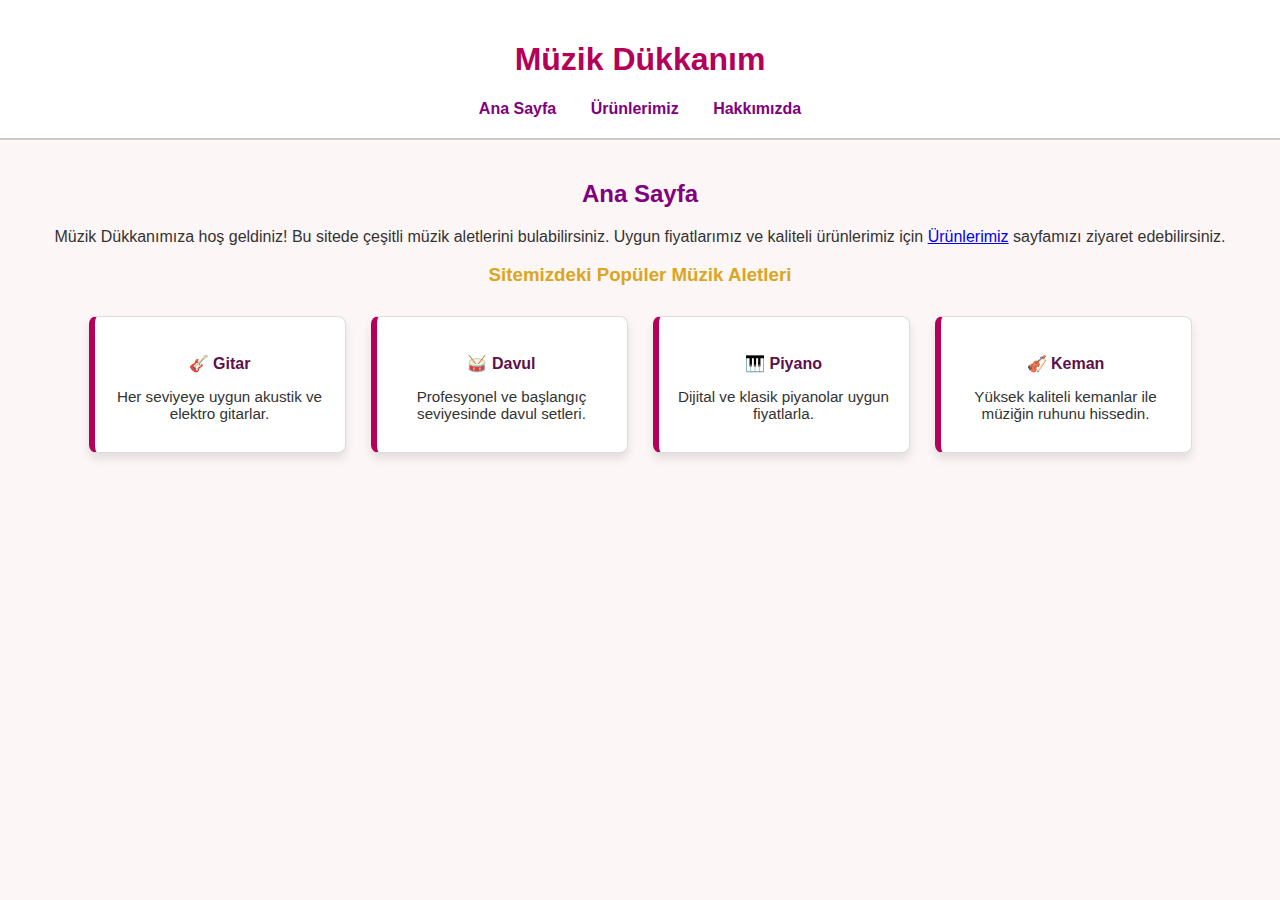
<file: music-shop/index.html>
<!DOCTYPE html>
<html lang="tr">
<head>
  <meta charset="UTF-8">
  <title>Ana Sayfa | Müzik Dükkanım</title>
  <link rel="stylesheet" href="style.css">
</head>
<body>
  <header>
    <h1>Müzik Dükkanım</h1>
    <nav>
      <a href="index.html">Ana Sayfa</a>
      <a href="products.html">Ürünlerimiz</a>
      <a href="about.html">Hakkımızda</a>
    </nav>
  </header>
  <main>
    <h2 style="color: purple;">Ana Sayfa</h2>
    <p>Müzik Dükkanımıza hoş geldiniz! Bu sitede çeşitli müzik aletlerini bulabilirsiniz. Uygun fiyatlarımız ve kaliteli ürünlerimiz için <a href="products.html">Ürünlerimiz</a> sayfamızı ziyaret edebilirsiniz.</p>

    <h3 style="color: goldenrod;">Sitemizdeki Popüler Müzik Aletleri</h3>
    
    <div class="instrument-grid">
      <div class="instrument-card">
        <h4>🎸 Gitar</h4>
        <p>Her seviyeye uygun akustik ve elektro gitarlar.</p>
      </div>
      <div class="instrument-card">
        <h4>🥁 Davul</h4>
        <p>Profesyonel ve başlangıç seviyesinde davul setleri.</p>
      </div>
      <div class="instrument-card">
        <h4>🎹 Piyano</h4>
        <p>Dijital ve klasik piyanolar uygun fiyatlarla.</p>
      </div>
      <div class="instrument-card">
        <h4>🎻 Keman</h4>
        <p>Yüksek kaliteli kemanlar ile müziğin ruhunu hissedin.</p>
      </div>
    </div>
  </main>
</body>
</html>
</file>
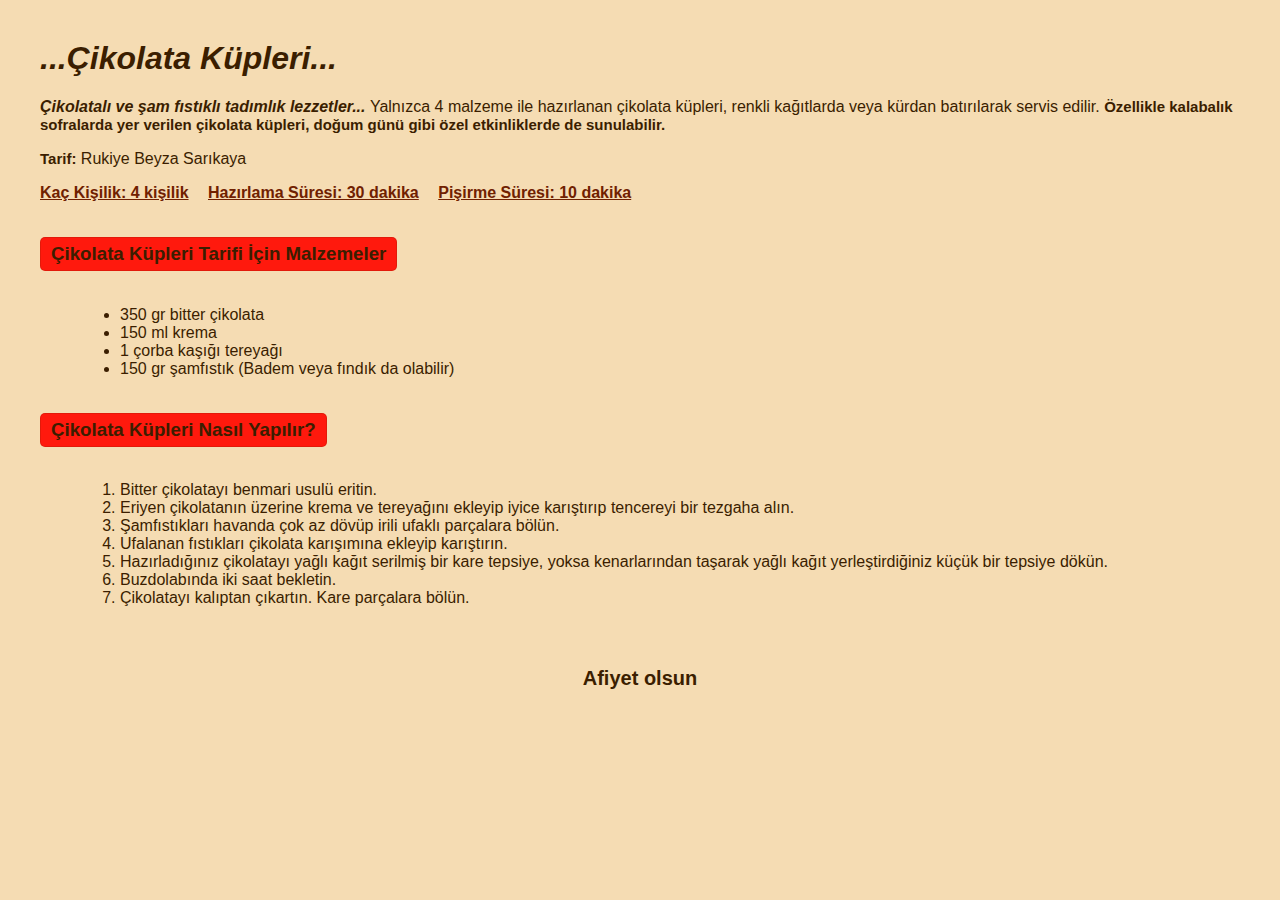
<file: tarif/index.html>
<!DOCTYPE html>
<html lang="tr">
<head>
  <meta charset="UTF-8">
  <title>Çikolata Küpleri</title>
  <style>
    body {
      background-color: #f5dcb3;
      font-family: Arial, sans-serif;
      color: #3b1e00;
      margin: 40px;
    }
    h1 {
      font-style: italic;
    }
    i {
      font-weight: bold;
    }
    b {
      font-size: 15px;
    }
    a {
      color: #702000;
       text-decoration: underline; /* ALT ÇİZGİ EKLER */
      font-weight: bold;
      margin-right: 15px;
    }
    ul, ol {
      margin-left: 40px;
    }
    .bold-head {
      background-color: #ff190d;
      display: inline-block;
      padding: 5px 10px;
      border-radius: 5px;
      border: 1px solid #70200033;
    }
    .center {
      text-align: center;
      margin-top: 60px;
      font-size: 20px;
      font-weight: bold;
    }
  </style>
</head>
<body>

  <h1>...Çikolata Küpleri...</h1>

  <p><i>Çikolatalı ve şam fıstıklı tadımlık lezzetler... </i>
  Yalnızca 4 malzeme ile hazırlanan çikolata küpleri, renkli kağıtlarda veya kürdan batırılarak servis edilir. 
  <b>Özellikle kalabalık sofralarda yer verilen çikolata küpleri, doğum günü gibi özel etkinliklerde de sunulabilir.</b></p>

  <p><b>Tarif:</b> Rukiye Beyza Sarıkaya</p>

  <p>
    <a href="#">Kaç Kişilik: 4 kişilik</a>
    <a href="#">Hazırlama Süresi: 30 dakika</a>
    <a href="#">Pişirme Süresi: 10 dakika</a>
  </p>

  <h3 class="bold-head">Çikolata Küpleri Tarifi İçin Malzemeler</h3>
  <ul>
    <li>350 gr bitter çikolata</li>
    <li>150 ml krema</li>
    <li>1 çorba kaşığı tereyağı</li>
    <li>150 gr şamfıstık (Badem veya fındık da olabilir)</li>
  </ul>

  <h3 class="bold-head">Çikolata Küpleri Nasıl Yapılır?</h3>
  <ol>
    <li>Bitter çikolatayı benmari usulü eritin.</li>
    <li>Eriyen çikolatanın üzerine krema ve tereyağını ekleyip iyice karıştırıp tencereyi bir tezgaha alın.</li>
    <li>Şamfıstıkları havanda çok az dövüp irili ufaklı parçalara bölün.</li>
    <li>Ufalanan fıstıkları çikolata karışımına ekleyip karıştırın.</li>
    <li>Hazırladığınız çikolatayı yağlı kağıt serilmiş bir kare tepsiye, yoksa kenarlarından taşarak yağlı kağıt yerleştirdiğiniz küçük bir tepsiye dökün.</li>
    <li>Buzdolabında iki saat bekletin.</li>
    <li>Çikolatayı kalıptan çıkartın. Kare parçalara bölün.</li>
  </ol>

  <div class="center">Afiyet olsun</div>

</body>
</html>
</file>
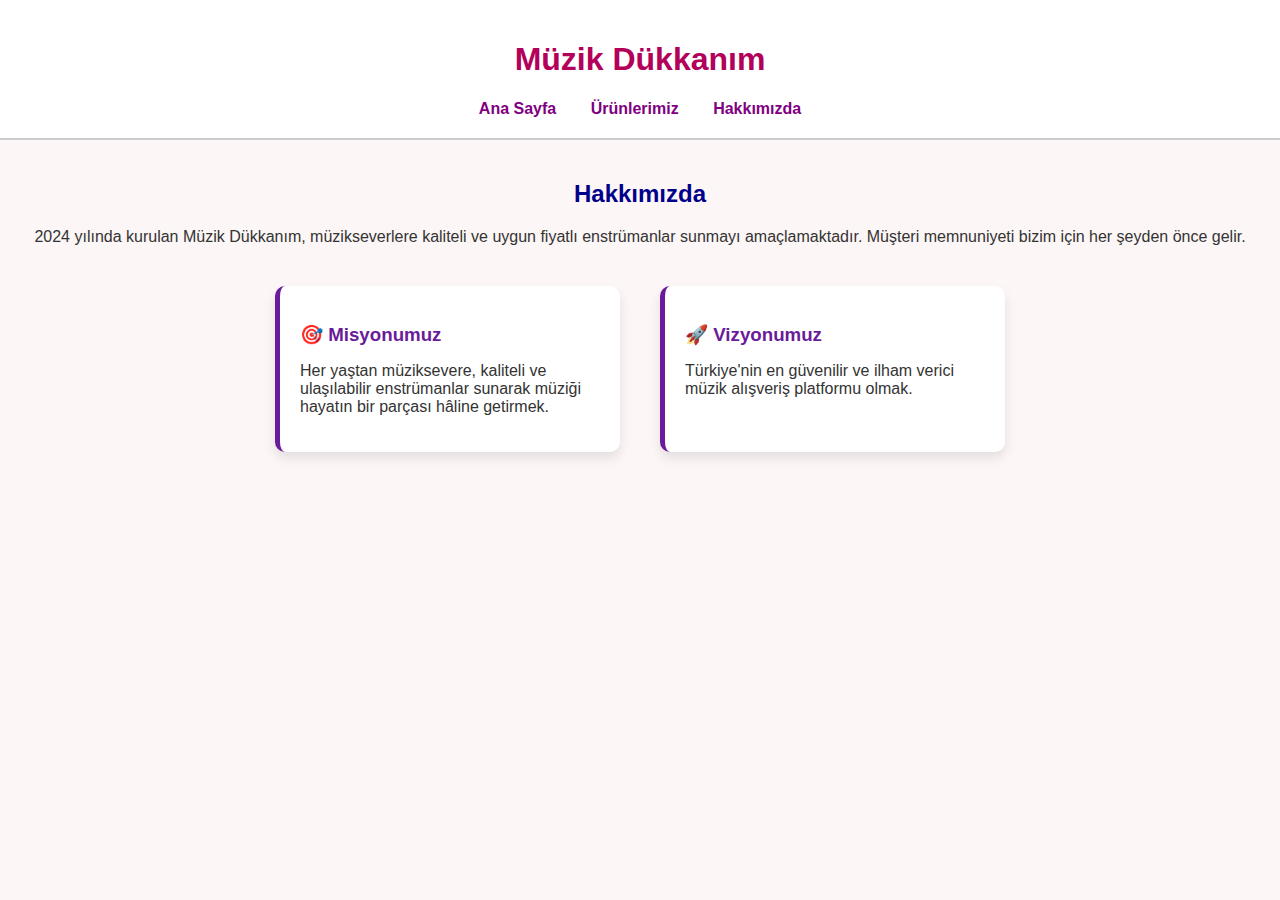
<file: music-shop/about.html>
<!DOCTYPE html>
<html lang="tr">
<head>
  <meta charset="UTF-8">
  <title>Hakkımızda | Müzik Dükkanım</title>
  <link rel="stylesheet" href="style.css">
</head>
<body>
  <header>
    <h1>Müzik Dükkanım</h1>
    <nav>
      <a href="index.html">Ana Sayfa</a>
      <a href="products.html">Ürünlerimiz</a>
      <a href="about.html">Hakkımızda</a>
    </nav>
  </header>
  <main>
    <h2 style="color: darkblue;">Hakkımızda</h2>
    <p>2024 yılında kurulan Müzik Dükkanım, müzikseverlere kaliteli ve uygun fiyatlı enstrümanlar sunmayı amaçlamaktadır. Müşteri memnuniyeti bizim için her şeyden önce gelir.</p>

    <section class="mission-vision">
      <div class="card">
        <h3>🎯 Misyonumuz</h3>
        <p>Her yaştan müziksevere, kaliteli ve ulaşılabilir enstrümanlar sunarak müziği hayatın bir parçası hâline getirmek.</p>
      </div>
      <div class="card">
        <h3>🚀 Vizyonumuz</h3>
        <p>Türkiye'nin en güvenilir ve ilham verici müzik alışveriş platformu olmak.</p>
      </div>
    </section>
  </main>
</body>
</html>
</file>
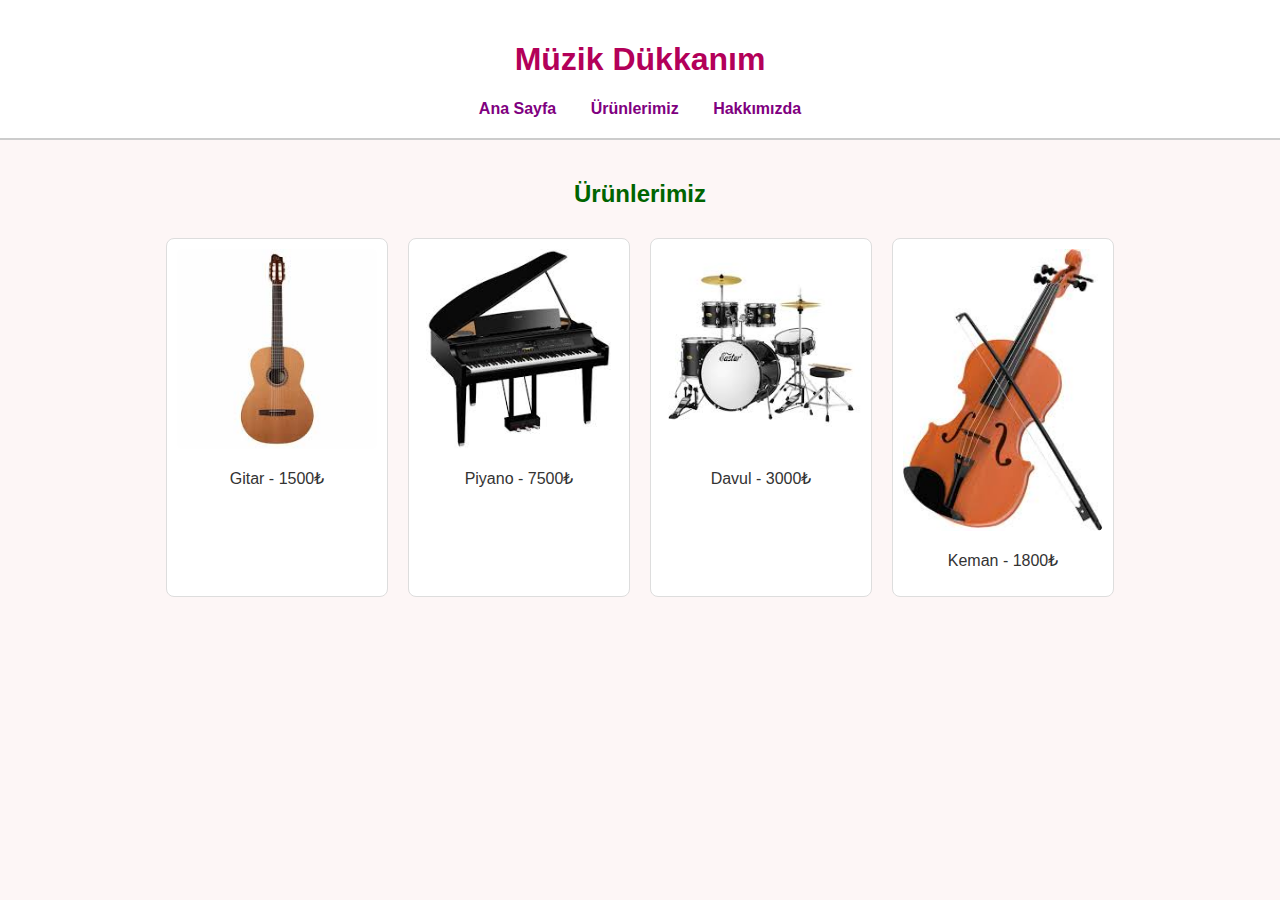
<file: music-shop/products.html>
<!DOCTYPE html>
<html lang="tr">
<head>
  <meta charset="UTF-8">
  <title>Ürünlerimiz</title>
  <link rel="stylesheet" href="style.css">
</head>
<body>
  <header>
    <h1>Müzik Dükkanım</h1>
    <nav>
      <a href="index.html">Ana Sayfa</a>
      <a href="products.html">Ürünlerimiz</a>
      <a href="about.html">Hakkımızda</a>
    </nav>
  </header>
  <main>
    <h2 style="color: darkgreen;">Ürünlerimiz</h2>
    <div class="product-grid">
      <div class="product">
        <img src="images/guitar.jpeg" alt="Gitar">
        <p>Gitar - 1500₺</p>
      </div>
      <div class="product">
        <img src="images/piano.jpeg" alt="Piyano">
        <p>Piyano - 7500₺</p>
      </div>
      <div class="product">
        <img src="images/drum.jpeg" alt="Davul">
        <p>Davul - 3000₺</p>
      </div>
      <div class="product">
        <img src="images/violin.jpeg" alt="Keman">
        <p>Keman - 1800₺</p>
      </div>
    </div>
  </main>
</body>
</html>
</file>
<file: music-shop/style.css>
body {
  font-family: Arial, sans-serif;
  background-color: #fdf6f6;
  color: #333;
  margin: 0;
  padding: 0;
  text-align: center;
}

header {
  background-color: #fff;
  padding: 20px 0;
  border-bottom: 2px solid #ccc;
}

h1 {
  color: #b30059;
}

nav a {
  margin: 0 15px;
  text-decoration: none;
  color: purple;
  font-weight: bold;
}

nav a:hover {
  text-decoration: underline;
}

main {
  padding: 20px;
}

ul {
  list-style-type: disc;
  text-align: left;
  display: inline-block;
}

.product-grid {
  display: flex;
  flex-wrap: wrap;
  justify-content: center;
  gap: 20px;
  margin-top: 30px;
}

.product {
  border: 1px solid #ddd;
  padding: 10px;
  width: 200px;
  border-radius: 8px;
  background-color: #fff;
}

.product img {
  width: 100%;
  border-radius: 6px;
}
/* Ana sayfa: Müzik aleti kartları */
.instrument-grid {
  display: flex;
  justify-content: center;
  flex-wrap: wrap;
  gap: 25px;
  margin-top: 30px;
}

.instrument-card {
  background-color: #fff;
  border: 1px solid #ddd;
  border-left: 6px solid #b30059;
  border-radius: 8px;
  width: 220px;
  padding: 15px;
  box-shadow: 0 6px 10px rgba(0,0,0,0.1);
  transition: transform 0.3s ease;
}

.instrument-card:hover {
  transform: scale(1.05);
}

.instrument-card h4 {
  color: #5d1049;
  margin-bottom: 10px;
}

.instrument-card p {
  font-size: 0.95em;
}

/* Misyon-Vizyon */
.mission-vision {
  display: flex;
  justify-content: center;
  gap: 40px;
  margin-top: 40px;
  flex-wrap: wrap;
}

.mission-vision .card {
  background-color: #fff;
  border-radius: 10px;
  padding: 20px;
  width: 300px;
  box-shadow: 0 6px 12px rgba(0,0,0,0.1);
  border-left: 5px solid #6a1b9a;
  text-align: left;
}

.mission-vision .card h3 {
  color: #6a1b9a;
  margin-bottom: 10px;
}
</file>
